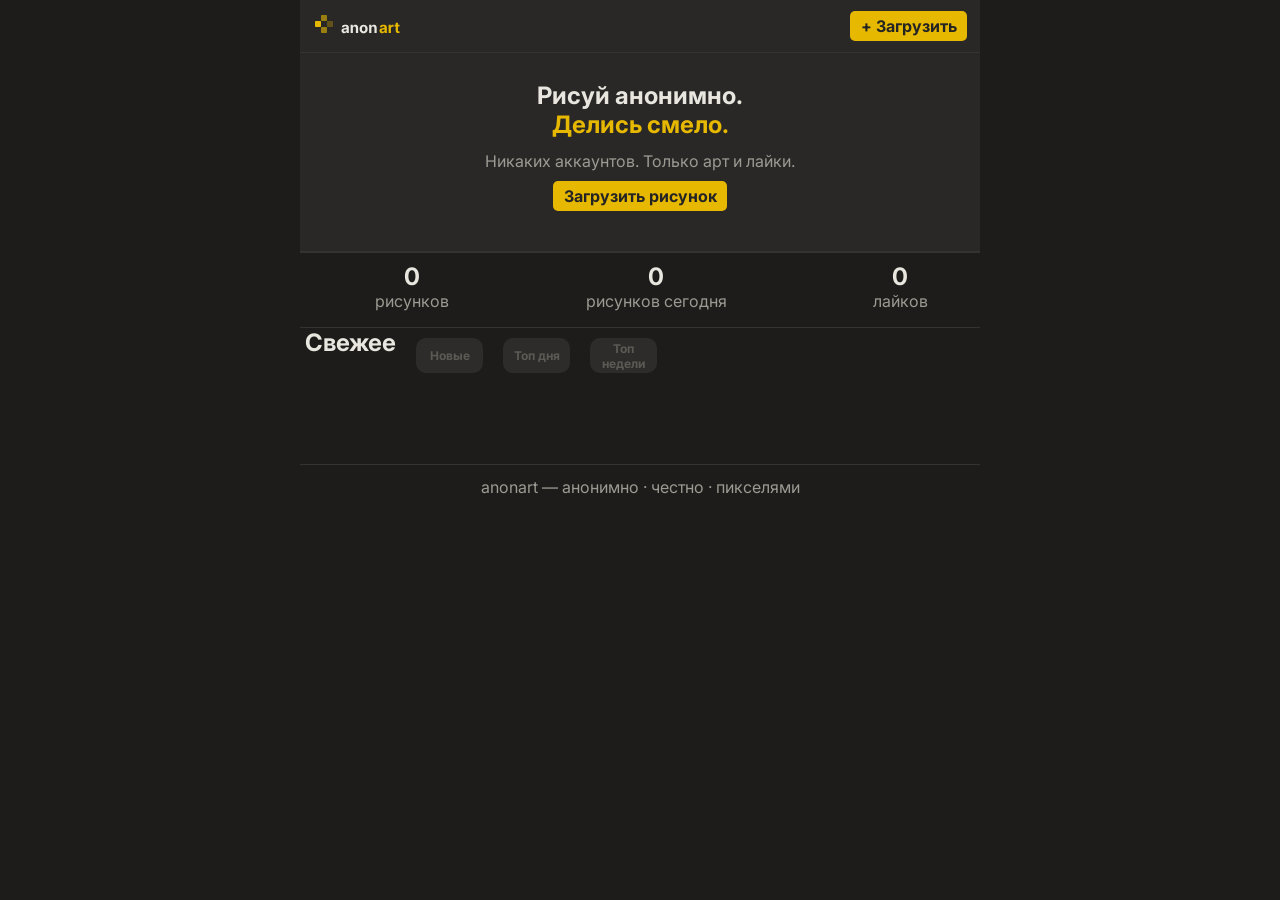
<file: Main.html>
<!DOCTYPE html>
<html>
<head>
    <link rel="stylesheet" href="style.css">
    <title>Главная Страница</title>
    <link rel="shortcut icon" href="Images/favicon.svg" type="image/x-icon">
    <link rel="preconnect" href="https://fonts.googleapis.com">
    <link rel="preconnect" href="https://fonts.gstatic.com" crossorigin>
    <link href="https://fonts.googleapis.com/css2?family=Inter:ital,opsz,wght@0,14..32,100..900;1,14..32,100..900&display=swap" rel="stylesheet">
    <meta name="viewport" content="width=device-width, initial-scale=1.0">
</head>
<body>
    <header class="header">
        <img src="Images/icon.svg" alt="Icon">
        <a href="upload.html">+ Загрузить</a>
    </header>
    <section class="hero">
        <div class="hero__container">
            <h1 class="main__text" style="margin-top: 28px;">Рисуй анонимно.</h1>
            <h1 class="yellow__text">Делись смело.</h1>
            <p class="text__secondary" style="margin-top: 12px;">Никаких аккаунтов. Только арт и лайки.</p>
            <a href="upload.html">Загрузить рисунок</a>
        </div>
    </section>
    <section class="stats">
        <div class="stats__container">
            <ul>
                <li>
                    <div class="alltimearts">
                        <h1 class="main__text" id="artsAllTimeCount" style="margin-top: 9px;">0</h1>
                        <p class="text__secondary">рисунков</p>
                    </div>
                </li>
                <li>
                    <div class="artstoday">
                        <h1 class="main__text" id="artsTodayCount" style="margin-top: 9px;">0</h1>
                        <p class="text__secondary">рисунков сегодня</p>
                    </div>
                </li>
                <li>
                    <div class="likes">
                        <h1 class="main__text" id="allArtsLikes" style="margin-top: 9px;">0</h1>
                        <p class="text__secondary">лайков</p>
                    </div>
                </li>
            </ul>


            

            </div>
        </div>
    </section>
    <section class="modebtns">
        <ul style="margin-left: 5px;">
            <li>
                <h1 class="main__text">Свежее</h1>
            </li>
            <li>
                <button class="mode-btn" onclick="SetMode('newest')">Новые</button>
            </li>
            <li>
                <button class="mode-btn" onclick="SetMode('topToday')">Топ дня</button>
            </li>
            <li>
                <button class="mode-btn" onclick="SetMode('topWeek')">Топ недели</button>                
            </li>
        </ul>
    </section>
    <div id="gallery" class="gallery-container"></div>
    <section class="endsite">
        <div class="endsite__container">
            <p class="text__secondary" style="margin-top: 12px;">anonart — анонимно · честно · пикселями</p>
        </div>
    </section>
    
    <script src="script.js"></script>
</body>
</html>
</file>
<file: style.css>
.container {
    display: flex;
    flex-direction: column;
    align-items: center;
}
input{
    width: 200px;
    height: 25px;
    text-align: center;
    border-radius: 10px;
    border-color: #404040;
    background-color: #636363;
    border-width: 4px;
    border-style: solid;
    color: #ffff;
    font-weight: bolder;
    transition-duration: 0.3s;
    margin-top: 5px;
}
input:hover{
    width: 200px;
    height: 25px;
    text-align: center;
    border-radius: 10px;
    border-color: #757575;
    background-color: #949494;
    border-width: 4px;
    border-style: solid;
    color: #ffff;
    font-weight: bolder;
}
input::placeholder {
    color: #ffff;
    opacity: 1;
}
body{
    background-color: #1e1c1a;
}
h3{
    margin: 10px;
    color: #ffff;
    font-weight: 500;
}
button{
    margin-top: 10px;
    border: 4px solid #404040;
    border-radius: 10px;
    height: 35px;
    width: 150px;
    color: white;
    background-color: #636363;
    font-weight: bolder;
    transition-duration: 0.3s;
    cursor: pointer;
}
button:hover{
    border-color: #757575;
    background-color: #949494;
}
button:active{
    border-color: #000000;
    background-color: #2e2e2e;
}
.card{
    background-color: #7a7a7a;
    width: 250px;
    text-align: center;
    border-radius: 15px;
    border: 4px solid #404040;
    margin-top: 15px;
    margin-inline: auto;
    min-height: 250px;
    padding-bottom: 10px;
}
.card p{
    color: white;
    font-weight: 900;
    margin: 0px;
    padding-top: 10px;
}
.card h2{
    color: white;
    font-weight: 900;
    margin: 0px;
    padding-top: 10px;
}
.mainWrap {
    display: flex;
    flex-direction: column;
    align-items: center;
    min-height: 100vh;
    padding-top: 50px;
}

.gallery-container {
    display: flex;
    flex-wrap: wrap;
    gap: 20px;
    justify-content: center;
    width: 680px;
    max-width: 100%;
    margin-top: 30px;
    padding-bottom: 50px;
    margin-inline: auto;
    box-sizing: border-box;
}
a{
    text-decoration: none;
    background-color: #E6B800;
    border-radius: 5px;
    padding: 5px 10.5px;
    margin-top: 10px;
    color: #242424;
    font-weight: bold;
    display: inline-flex;
    align-items: center;
    transition-duration: 0.3s;
}
a:hover{
    text-decoration: none;
    background-color: #ff6f00;
    border-radius: 5px;
    padding: 5px 10.5px;
    margin-top: 10px;
    color: #242424;
    font-weight: bold;
    display: inline-flex;
    align-items: center;
}
a:active{
    text-decoration: none;
    background-color: #ff0000;
    border-radius: 5px;
    padding: 5px 10.5px;
    margin-top: 10px;
    color: #242424;
    font-weight: bold;
    display: inline-flex;
    align-items: center;
}
.header{
    display: flex;
    justify-content: space-between;
    align-items: center;
    width: 680px;
    max-width: 100%;
    margin-inline: auto;
    height: 52px;
    background-color: #2A2826;
    box-sizing: border-box;
}
.header img{
    margin: 20px 15px;
}
.header a{
    margin: 20px 13px;
}
.hero__container {
    background-color: #2A2826;
    border-top: 1px solid #353331;
    border-bottom: 1px solid #353331;
    height: 200px;
    width: 680px;
    max-width: 100%;
    margin-inline: auto;
    text-align: center;
    display: flex;
    flex-direction: column;
    align-items: center;
    box-sizing: border-box;
}
.main__text{
    color: #E8E6DF;
}
.yellow__text{
    color: #E6B800;
}
.text__secondary{
    color: #9c9a92;
}
*{
    margin: 0;
    font-family: Inter;
}
.stats__container{
    border-top: 1px solid #353331;
    border-bottom: 1px solid #353331;
    width: 680px;
    max-width: 100%;
    height: 76px;
    margin-inline: auto;
    box-sizing: border-box;
    overflow: hidden;
}
.alltimearts{
    text-align: center;
    margin-top: 0px;
    height: 76px;
    width: 224px;
}
.artstoday{
    text-align: center;
    margin-top: 0px;
    height: 76px;
    width: 224px;
}
.likes{
    text-align: center;
    margin-top: 0px;
    height: 76px;
    width: 224px;
}
ul{
    display: flex;
    list-style: none;
    padding: 0;
    gap: 20px;
}
.mode-btn.active {
    background-color: #322E16;
    color: #E6B800;
    border: 1px solid #E6B800;
}
.mode-btn {
    background-color: #2E2C2A;
    color: #5C5A55;
    border: none;
    height: 35px;
    width: 67px;
    font-size: 12px;
}
.modebtns{
    width: 680px;
    max-width: 100%;
    height: 56px;
    background-color: #1E1C1A;
    margin-inline: auto;
    box-sizing: border-box;
    overflow: hidden;
}
.endsite__container{
    width: 680px;
    max-width: 100%;
    height: 37px;
    text-align: center;
    border-top: 1px solid #353331;
    margin-inline: auto;
    box-sizing: border-box;
}

/* ── Мобильная адаптация ── */
@media (max-width: 720px) {

    /* Шапка */
    .header {
        width: 100%;
        padding: 0 4px;
    }

    /* Герой */
    .hero__container {
        width: 100%;
        height: auto;
        padding: 20px 16px 24px;
    }

    /* Статистика: три колонки → сжимаем, убираем фикс. высоту */
    .stats__container {
        width: 100%;
        height: auto;
        padding: 10px 0;
    }
    .stats__container ul {
        justify-content: center;
        gap: 0;
    }
    .alltimearts,
    .artstoday,
    .likes {
        width: auto;
        flex: 1;
        height: auto;
        padding: 6px 4px;
    }
    .alltimearts h1,
    .artstoday h1,
    .likes h1 {
        font-size: 1.3rem;
    }
    .alltimearts p,
    .artstoday p,
    .likes p {
        font-size: 0.7rem;
    }

    /* Кнопки режимов */
    .modebtns {
        width: 100%;
        height: auto;
        padding: 8px 8px;
    }
    .modebtns ul {
        gap: 8px;
        flex-wrap: wrap;
        align-items: center;
    }
    .modebtns ul li:first-child h1 {
        font-size: 1.1rem;
        white-space: nowrap;
    }
    .mode-btn {
        width: 80px;
        font-size: 11px;
    }

    /* Галерея — одна колонка на маленьких экранах */
    .gallery-container {
        width: 100%;
        padding: 0 12px 50px;
        gap: 16px;
    }

    /* Карточки — растягиваем на всю ширину */
    .card {
        width: 100%;
        max-width: 340px;
        box-sizing: border-box;
    }

    /* Подвал */
    .endsite__container {
        width: 100%;
    }
    .endsite__container p {
        font-size: 0.75rem;
        padding: 0 12px;
    }
}

/* Очень маленькие экраны (< 360px) */
@media (max-width: 360px) {
    .modebtns ul {
        gap: 4px;
    }
    .mode-btn {
        width: 66px;
        font-size: 10px;
    }
    .modebtns ul li:first-child h1 {
        font-size: 1rem;
    }
}
</file>
